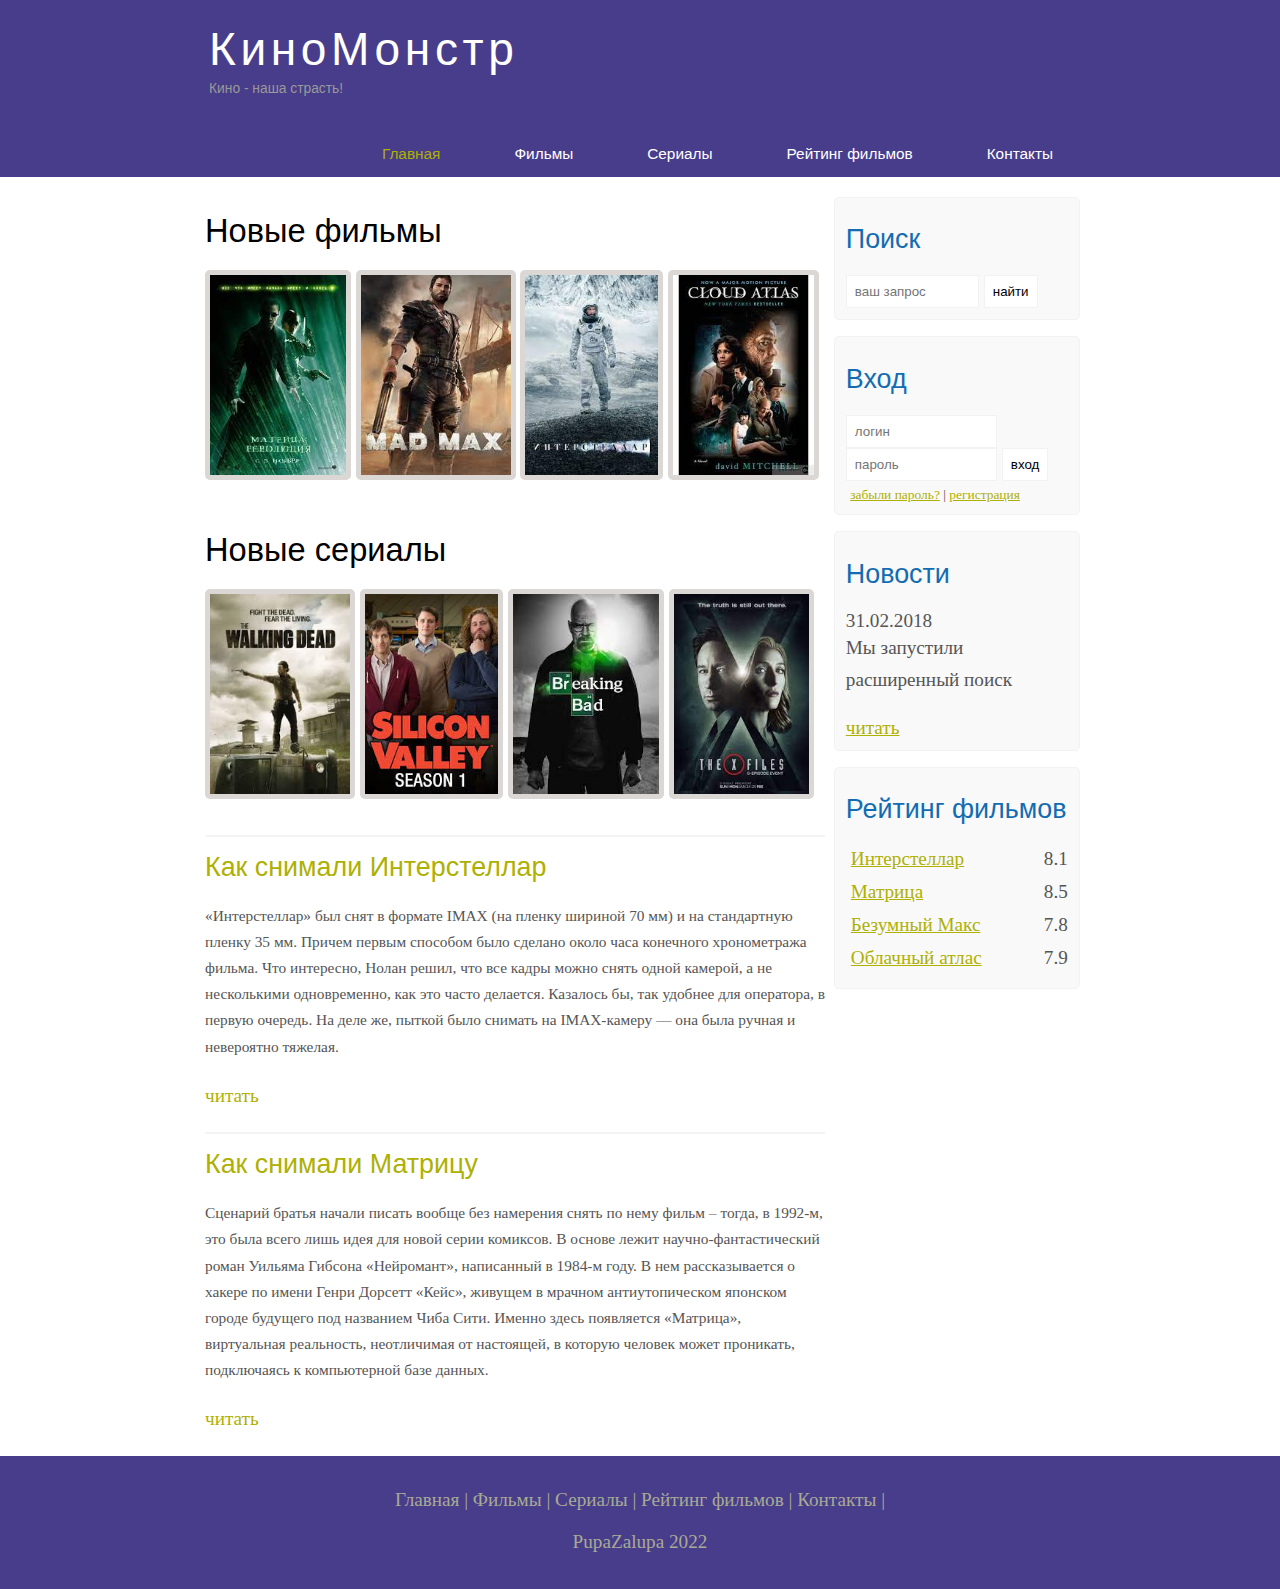
<file: index.html>
<!DOCTYPE html>
<html lang="en">
<head>
	<meta charset="UTF-8">
	<meta name="viewport" content="width=device-width, initial-scale=1/0">
	<title>Document</title>
	<meta name="description" content="Киномонстер - это портал о кино">
	<meta name="keywords" content="фильмы, фильмы онлайн, hd">
	<link rel="stylesheet" type="text/css" href="style.css"> 
</head>
<body>
	
	<div class="main">

		<div class="header">
			<div class="logo">
				<div class="logo_text">
					<h1><a href="/">КиноМонстр</a></h1>
					<h2>Кино - наша страсть!</h2>
					
				</div>
				
			</div>

			<div class="menubar">

				<ul class="menu">
					<li class="selected"><a href="#">Главная</a></li>
					<li><a href="films.html">Фильмы</a></li>
					<li><a href="#">Сериалы</a></li>
					<li><a href="rating.html">Рейтинг фильмов</a></li>
					<li><a href="contact.html">Контакты</a></li>
					
				</ul>
			</div>
			
		</div>
		
		<div class="site_content">
			
			<div class="sidebar_container">
				
				<div class="sidebar">
					<h2>Поиск</h2>
					<form method="post" action="#" id="search_form">
						<input type="search" name="search_field" placeholder="ваш запрос">
						<input type="submit" class="btn" value="найти">
					</form>
				</div>
				<div class="sidebar">
					<h2>Вход</h2>
					<form method="post" action="#" id="login">
						<input type="text" name="login_field" placeholder="логин">
						<input type="password" name="password_field" placeholder="пароль">
						<input type="submit" class='btn' value="вход">
						<div class="lables_passreg_text">
							<span><a href="#">забыли пароль?</a></span> | <span><a href="#">регистрация</a></span>
						</div>
						
					</form>
				</div>

				<div class="sidebar">
					<h2>Новости</h2>
					<span>31.02.2018</span>
					<p>Мы запустили расширенный поиск</p>
					<a href="#">читать</a>
				</div>

				<div class="sidebar">
					<h2>Рейтинг фильмов</h2>
					<ul>
						<li><a href="show.html">Интерстеллар</a><span class="raiting_sidebar">8.1</span></li>
						<li><a href="#">Матрица</a><span class="raiting_sidebar">8.5</span></li>
						<li><a href="#">Безумный Макс</a><span class="raiting_sidebar">7.8</span></li>
						<li><a href="#">Облачный атлас</a><span class="raiting_sidebar">7.9</span></li>
					</ul>
				</div>

			</div>

			<div class="content">
				
				<h1>Новые фильмы</h1>
				<div class="films_block">
					
					<a href="#"><img src="1.png"></a>
					<a href="#"><img src="2.png"></a>
					<a href="show.html"><img src="3.png"></a>
					<a href="#"><img src="4.png"></a>

				</div>

				<h1>Новые сериалы</h1>
				<div class="films_block">
					
					<a href="#"><img src="5.png"></a>
					<a href="#"><img src="6.png"></a>
					<a href="#"><img src="7.png"></a>
					<a href="#"><img src="8.png"></a>

				</div>

				<div class="posts">
					
					<hr>
					<h2><a href="#">Как снимали Интерстеллар</a></h2>
					<div class="posts_content">
						
						<p>«Интерстеллар» был снят в формате IMAX (на пленку шириной 70 мм) и на стандартную пленку 35 мм. Причем первым способом было сделано около часа конечного хронометража фильма. Что интересно, Нолан решил, что все кадры можно снять одной камерой, а не несколькими одновременно, как это часто делается. Казалось бы, так удобнее для оператора, в первую очередь. На деле же, пыткой было снимать на IMAX-камеру — она была ручная и невероятно тяжелая.</p>

					</div>	

					<p><a href="#">читать</a></p>

					<hr>
					<h2><a href="#">Как снимали Матрицу</a></h2>
					<div class="posts_content">
						
						<p>Сценарий братья начали писать вообще без намерения снять по нему фильм – тогда, в 1992-м, это была всего лишь идея для новой серии комиксов. В основе лежит научно-фантастический роман Уильяма Гибсона «Нейромант», написанный в 1984-м году. В нем рассказывается о хакере по имени Генри Дорсетт «Кейс», живущем в мрачном антиутопическом японском городе будущего под названием Чиба Сити. Именно здесь появляется «Матрица», виртуальная реальность, неотличимая от настоящей, в которую человек может проникать, подключаясь к компьютерной базе данных.</p>

					</div>	

					<p><a href="#">читать</a></p>

				</div>


			</div>

		</div>

			<div class="footer">
				<p>
					<a href="#">Главная</a> | 
					<a href="films.html">Фильмы</a> | 
					<a href="#">Сериалы</a> | 
					<a href="rating.html">Рейтинг фильмов</a> | 
					<a href="contact.html">Контакты</a> | 
				</p>
				<p>PupaZalupa 2022</p>
			</div>
	</div>

</body>
</html>
</file>
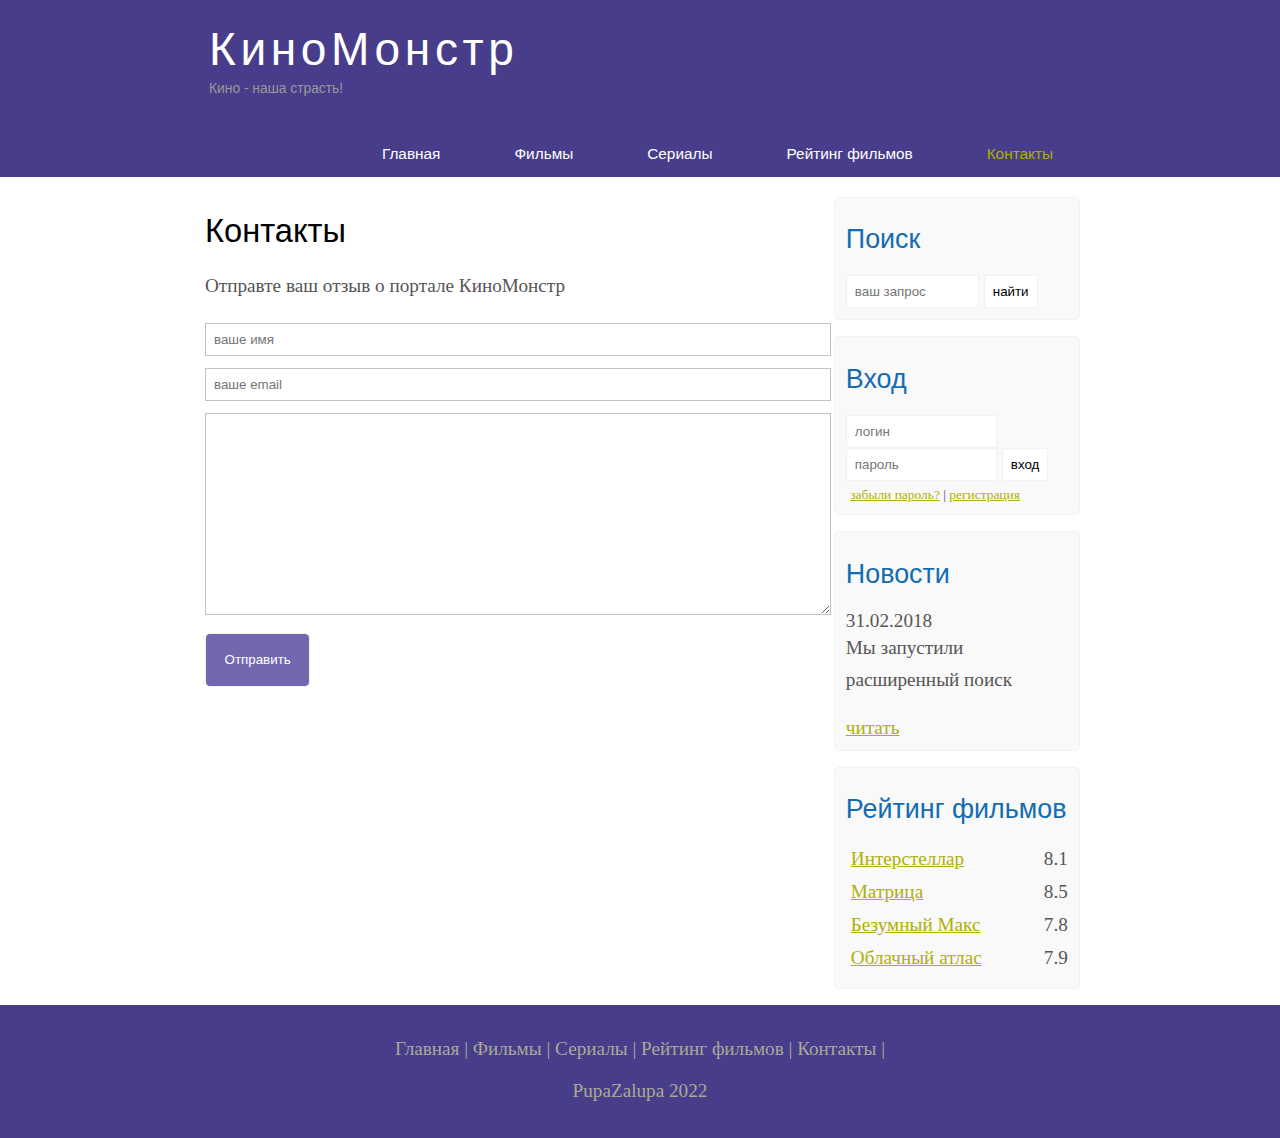
<file: contact.html>
<!DOCTYPE html>
<html lang="en">
<head>
	<meta charset="UTF-8">
	<meta name="viewport" content="width=device-width, initial-scale=1.0">
	<title>Document</title>
	<meta name="description" content="Киномонстер - это портал о кино">
	<meta name="keywords" content="фильмы, фильмы онлайн, hd">
	<link rel="stylesheet" type="text/css" href="style.css"> 
</head>
<body>
	
	<div class="main">

		<div class="header">
			<div class="logo">
				<div class="logo_text">
					<h1><a href="/">КиноМонстр</a></h1>
					<h2>Кино - наша страсть!</h2>
					
				</div>
				
			</div>

			<div class="menubar">

				<ul class="menu">
					<li><a href="index.html">Главная</a></li>
					<li><a href="films.html">Фильмы</a></li>
					<li><a href="#">Сериалы</a></li>
					<li><a href="rating.html">Рейтинг фильмов</a></li>
					<li class="selected"><a href="#">Контакты</a></li>
					
				</ul>
			</div>
			
		</div>
		
		<div class="site_content">
			
			<div class="sidebar_container">
				
				<div class="sidebar">
					<h2>Поиск</h2>
					<form method="post" action="#" id="search_form">
						<input type="search" name="search_field" placeholder="ваш запрос">
						<input type="submit" class="btn" value="найти">
					</form>
				</div>
				<div class="sidebar">
					<h2>Вход</h2>
					<form method="post" action="#" id="login">
						<input type="text" name="login_field" placeholder="логин">
						<input type="password" name="password_field" placeholder="пароль">
						<input type="submit" class='btn' value="вход">
						<div class="lables_passreg_text">
							<span><a href="#">забыли пароль?</a></span> | <span><a href="#">регистрация</a></span>
						</div>
						
					</form>
				</div>

				<div class="sidebar">
					<h2>Новости</h2>
					<span>31.02.2018</span>
					<p>Мы запустили расширенный поиск</p>
					<a href="#">читать</a>
				</div>

				<div class="sidebar">
					<h2>Рейтинг фильмов</h2>
					<ul>
						<li><a href="show.html">Интерстеллар</a><span class="raiting_sidebar">8.1</span></li>
						<li><a href="#">Матрица</a><span class="raiting_sidebar">8.5</span></li>
						<li><a href="#">Безумный Макс</a><span class="raiting_sidebar">7.8</span></li>
						<li><a href="#">Облачный атлас</a><span class="raiting_sidebar">7.9</span></li>
					</ul>
				</div>

			</div>

			<div class="content">
				
				<h1>Контакты</h1>

				<p>Отправте ваш отзыв о портале КиноМонстр</p>
		


				<div class="send">
					
					<form method="post" action="#" id="review">
						
						<input type="text" name="review_name" placeholder="ваше имя">
						<input type="text" name="review_name" placeholder="ваше email">
						<textarea name='review_text'></textarea>
						<input type="submit" value="Отправить">

					</form>

				</div>

			</div>

		</div>

			<div class="footer">
				<p>
					<a href="index.html">Главная</a> | 
					<a href="films.html">Фильмы</a> | 
					<a href="#">Сериалы</a> | 
					<a href="rating.html">Рейтинг фильмов</a> | 
					<a href="#">Контакты</a> | 
				</p>
				<p>PupaZalupa 2022</p>
			</div>
	</div>

</body>
</html>
</file>
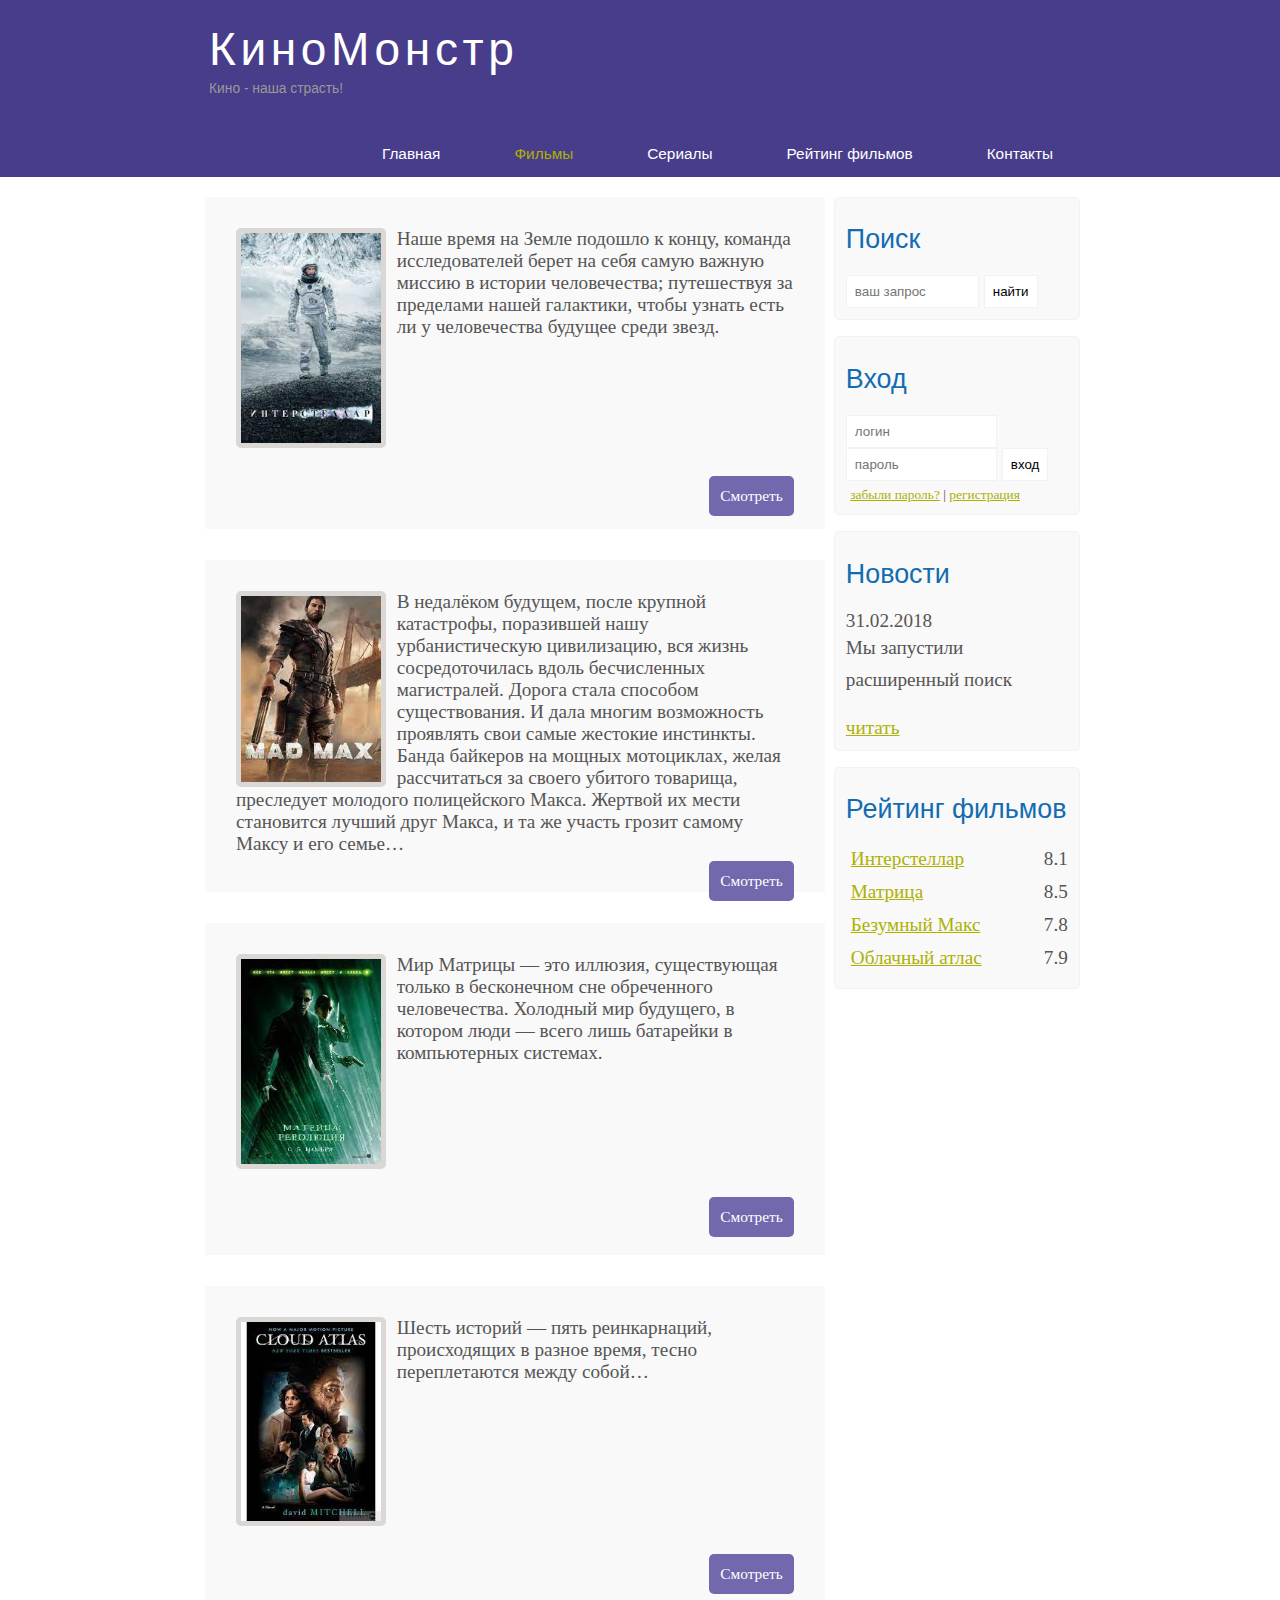
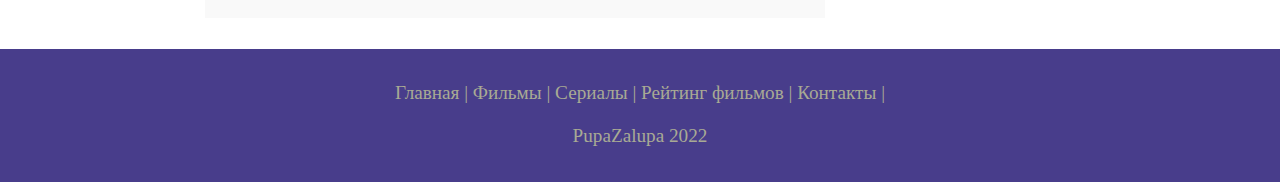
<file: films.html>
<!DOCTYPE html>
<html lang="en">
<head>
	<meta charset="UTF-8">
	<meta name="viewport" content="width=device-width, initial-scale=1.0">
	<title>Document</title>
	<meta name="description" content="Киномонстер - это портал о кино">
	<meta name="keywords" content="фильмы, фильмы онлайн, hd">
	<link rel="stylesheet" type="text/css" href="style.css"> 
</head>
<body>
	
	<div class="main">

		<div class="header">
			<div class="logo">
				<div class="logo_text">
					<h1><a href="/">КиноМонстр</a></h1>
					<h2>Кино - наша страсть!</h2>
					
				</div>
				
			</div>

			<div class="menubar">

				<ul class="menu">
					<li><a href="index.html">Главная</a></li>
					<li class="selected"><a href="#">Фильмы</a></li>
					<li><a href="#">Сериалы</a></li>
					<li><a href="rating.html">Рейтинг фильмов</a></li>
					<li><a href="contact.html">Контакты</a></li>
					
				</ul>
			</div>
			
		</div>
		
		<div class="site_content">
			
			<div class="sidebar_container">
				
				<div class="sidebar">
					<h2>Поиск</h2>
					<form method="post" action="#" id="search_form">
						<input type="search" name="search_field" placeholder="ваш запрос">
						<input type="submit" class="btn" value="найти">
					</form>
				</div>
				<div class="sidebar">
					<h2>Вход</h2>
					<form method="post" action="#" id="login">
						<input type="text" name="login_field" placeholder="логин">
						<input type="password" name="password_field" placeholder="пароль">
						<input type="submit" class='btn' value="вход">
						<div class="lables_passreg_text">
							<span><a href="#">забыли пароль?</a></span> | <span><a href="#">регистрация</a></span>
						</div>
						
					</form>
				</div>

				<div class="sidebar">
					<h2>Новости</h2>
					<span>31.02.2018</span>
					<p>Мы запустили расширенный поиск</p>
					<a href="#">читать</a>
				</div>

				<div class="sidebar">
					<h2>Рейтинг фильмов</h2>
					<ul>
						<li><a href="show.html">Интерстеллар</a><span class="raiting_sidebar">8.1</span></li>
						<li><a href="#">Матрица</a><span class="raiting_sidebar">8.5</span></li>
						<li><a href="#">Безумный Макс</a><span class="raiting_sidebar">7.8</span></li>
						<li><a href="#">Облачный атлас</a><span class="raiting_sidebar">7.9</span></li>
					</ul>
				</div>

			</div>

			<div class="content">
				
				<div class='info_film'>
					<img src="3.png">
					Наше время на Земле подошло к концу, команда исследователей берет на себя самую важную миссию в истории человечества; путешествуя за пределами нашей галактики, чтобы узнать есть ли у человечества будущее среди звезд.

					<div class="button"><a href="show.html">Смотреть</a></div>


				</div>

				<div class='info_film'>
					<img src="2.png">
					В недалёком будущем, после крупной катастрофы, поразившей нашу урбанистическую цивилизацию, вся жизнь сосредоточилась вдоль бесчисленных магистралей. Дорога стала способом существования. И дала многим возможность проявлять свои самые жестокие инстинкты. Банда байкеров на мощных мотоциклах, желая рассчитаться за своего убитого товарища, преследует молодого полицейского Макса. Жертвой их мести становится лучший друг Макса, и та же участь грозит самому Максу и его семье…

					<div class="button"><a href="#">Смотреть</a></div>
					

				</div>

				<div class='info_film'>
					<img src="1.png">
					Мир Матрицы — это иллюзия, существующая только в бесконечном сне обреченного человечества. Холодный мир будущего, в котором люди — всего лишь батарейки в компьютерных системах.

					<div class="button"><a href="#">Смотреть</a></div>
					

				</div>

				<div class='info_film'>
					<img src="4.png">
					Шесть историй — пять реинкарнаций, происходящих в разное время, тесно переплетаются между собой…

					<div class="button"><a href="#">Смотреть</a></div>
					

				</div>

			</div>

		</div>

			<div class="footer">
				<p>
					<a href="index.html">Главная</a> | 
					<a href="#">Фильмы</a> | 
					<a href="#">Сериалы</a> | 
					<a href="rating.html">Рейтинг фильмов</a> | 
					<a href="contact.html">Контакты</a> | 
				</p>
				<p>PupaZalupa 2022</p>
			</div>
	</div>

</body>
</html>
</file>
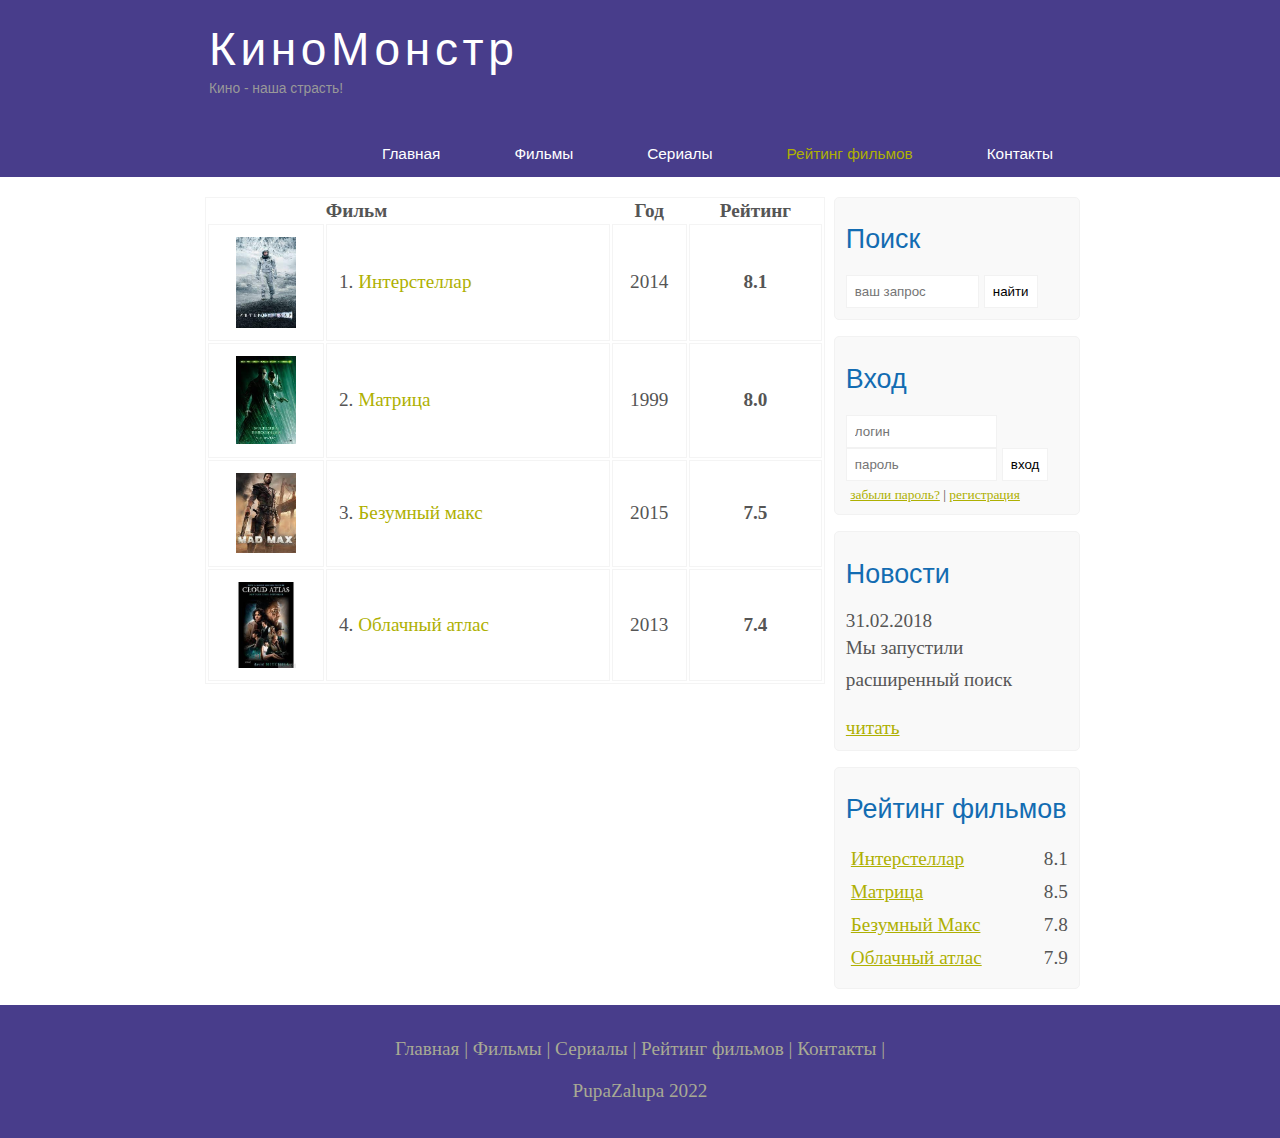
<file: rating.html>
<!DOCTYPE html>
<html lang="en">
<head>
	<meta charset="UTF-8">
	<meta name="viewport" content="width=device-width, initial-scale=1.0">
	<title>Document</title>
	<meta name="description" content="Киномонстер - это портал о кино">
	<meta name="keywords" content="фильмы, фильмы онлайн, hd">
	<link rel="stylesheet" type="text/css" href="style.css"> 
</head>
<body>
	
	<div class="main">

		<div class="header">
			<div class="logo">
				<div class="logo_text">
					<h1><a href="/">КиноМонстр</a></h1>
					<h2>Кино - наша страсть!</h2>
					
				</div>
				
			</div>

			<div class="menubar">

				<ul class="menu">
					<li><a href="index.html">Главная</a></li>
					<li><a href="films.html">Фильмы</a></li>
					<li><a href="#">Сериалы</a></li>
					<li class="selected"><a href="#">Рейтинг фильмов</a></li>
					<li><a href="contact.html">Контакты</a></li>
					
				</ul>
			</div>
			
		</div>
		
		<div class="site_content">
			
			<div class="sidebar_container">
				
				<div class="sidebar">
					<h2>Поиск</h2>
					<form method="post" action="#" id="search_form">
						<input type="search" name="search_field" placeholder="ваш запрос">
						<input type="submit" class="btn" value="найти">
					</form>
				</div>
				<div class="sidebar">
					<h2>Вход</h2>
					<form method="post" action="#" id="login">
						<input type="text" name="login_field" placeholder="логин">
						<input type="password" name="password_field" placeholder="пароль">
						<input type="submit" class='btn' value="вход">
						<div class="lables_passreg_text">
							<span><a href="#">забыли пароль?</a></span> | <span><a href="#">регистрация</a></span>
						</div>
						
					</form>
				</div>

				<div class="sidebar">
					<h2>Новости</h2>
					<span>31.02.2018</span>
					<p>Мы запустили расширенный поиск</p>
					<a href="#">читать</a>
				</div>

				<div class="sidebar">
					<h2>Рейтинг фильмов</h2>
					<ul>
						<li><a href="show.html">Интерстеллар</a><span class="raiting_sidebar">8.1</span></li>
						<li><a href="#">Матрица</a><span class="raiting_sidebar">8.5</span></li>
						<li><a href="#">Безумный Макс</a><span class="raiting_sidebar">7.8</span></li>
						<li><a href="#">Облачный атлас</a><span class="raiting_sidebar">7.9</span></li>
					</ul>
				</div>

			</div>

			<div class="content">
				
				<table>
					
				<tr>
					<th></th>
					<th>Фильм</th>
					<th class="center">Год</th>
					<th class="center">Рейтинг</th>
				</tr>
				<tr>
					<td class="center"> <img src="3.png"></td>
					<td> 1. <a href="show.html">Интерстеллар</a></td>
					<td class="center">2014</td>
					<td class="center rating">8.1</td>
				</tr>
				<tr>
					<td class="center"> <img src="1.png"></td>
					<td> 2. <a href="show.html">Матрица</a></td>
					<td class="center">1999</td>
					<td class="center rating">8.0</td>
				</tr>
				<tr>
					<td class="center"> <img src="2.png"></td>
					<td> 3. <a href="show.html">Безумный макс</a></td>
					<td class="center">2015</td>
					<td class="center rating">7.5</td>
				</tr>
				<tr>
					<td class="center"> <img src="4.png"></td>
					<td> 4. <a href="show.html">Облачный атлас</a></td>
					<td class="center">2013</td>
					<td class="center rating">7.4</td>
				</tr>



				</table>

			</div>

		</div>

			<div class="footer">
				<p>
					<a href="index.html">Главная</a> | 
					<a href="films.html">Фильмы</a> | 
					<a href="#">Сериалы</a> | 
					<a href="#">Рейтинг фильмов</a> | 
					<a href="contact.html">Контакты</a> | 
				</p>
				<p>PupaZalupa 2022</p>
			</div>
	</div>

</body>
</html>
</file>
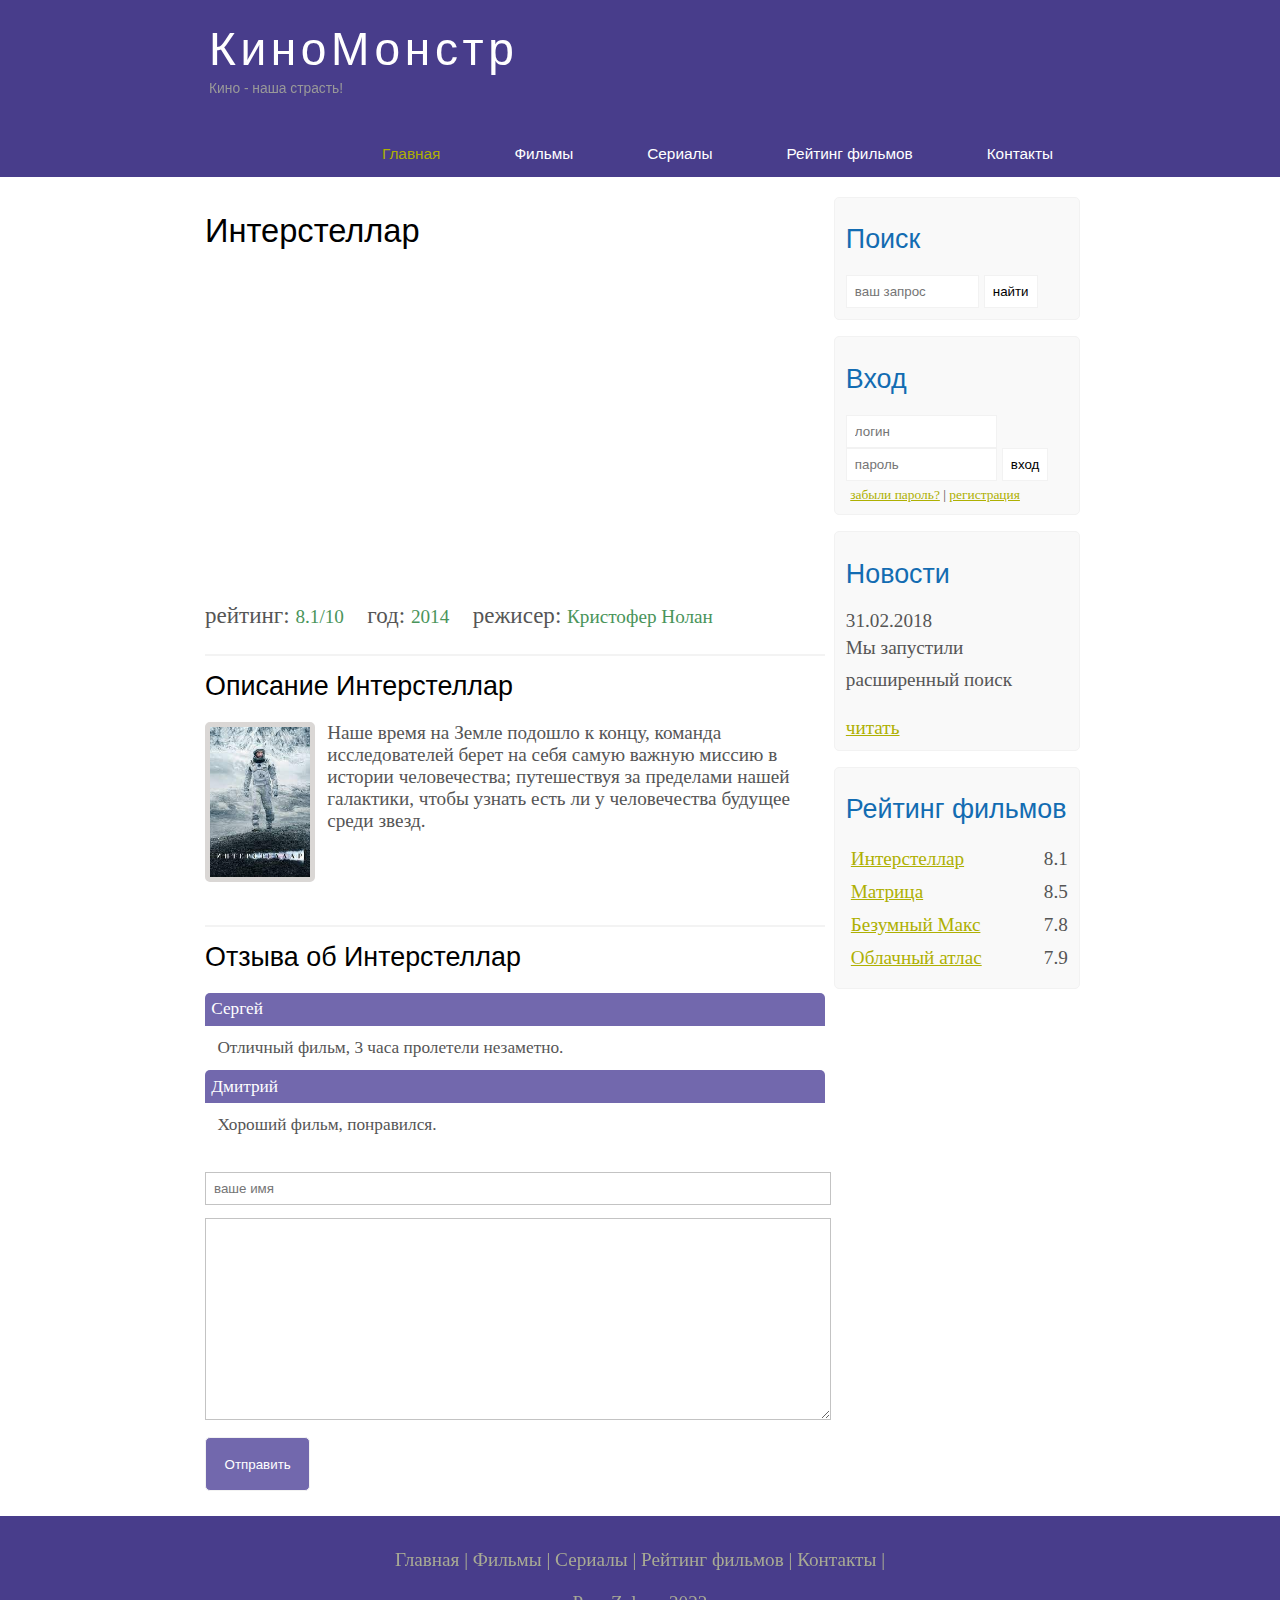
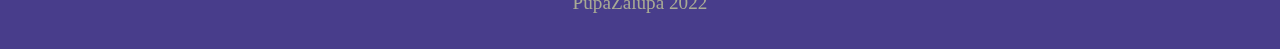
<file: show.html>
<!DOCTYPE html>
<html lang="en">
<head>
	<meta charset="UTF-8">
	<meta name="viewport" content="width=device-width, initial-scale=1.0">
	<title>Document</title>
	<meta name="description" content="Киномонстер - это портал о кино">
	<meta name="keywords" content="фильмы, фильмы онлайн, hd">
	<link rel="stylesheet" type="text/css" href="style.css"> 
</head>
<body>
	
	<div class="main">

		<div class="header">
			<div class="logo">
				<div class="logo_text">
					<h1><a href="/">КиноМонстр</a></h1>
					<h2>Кино - наша страсть!</h2>
					
				</div>
				
			</div>

			<div class="menubar">

				<ul class="menu">
					<li class="selected"><a href="index.html">Главная</a></li>
					<li><a href="films.html">Фильмы</a></li>
					<li><a href="#">Сериалы</a></li>
					<li><a href="rating.html">Рейтинг фильмов</a></li>
					<li><a href="contact.html">Контакты</a></li>
					
				</ul>
			</div>
			
		</div>
		
		<div class="site_content">
			
			<div class="sidebar_container">
				
				<div class="sidebar">
					<h2>Поиск</h2>
					<form method="post" action="#" id="search_form">
						<input type="search" name="search_field" placeholder="ваш запрос">
						<input type="submit" class="btn" value="найти">
					</form>
				</div>
				<div class="sidebar">
					<h2>Вход</h2>
					<form method="post" action="#" id="login">
						<input type="text" name="login_field" placeholder="логин">
						<input type="password" name="password_field" placeholder="пароль">
						<input type="submit" class='btn' value="вход">
						<div class="lables_passreg_text">
							<span><a href="#">забыли пароль?</a></span> | <span><a href="#">регистрация</a></span>
						</div>
						
					</form>
				</div>

				<div class="sidebar">
					<h2>Новости</h2>
					<span>31.02.2018</span>
					<p>Мы запустили расширенный поиск</p>
					<a href="#">читать</a>
				</div>

				<div class="sidebar">
					<h2>Рейтинг фильмов</h2>
					<ul>
						<li><a href="#">Интерстеллар</a><span class="raiting_sidebar">8.1</span></li>
						<li><a href="#">Матрица</a><span class="raiting_sidebar">8.5</span></li>
						<li><a href="#">Безумный Макс</a><span class="raiting_sidebar">7.8</span></li>
						<li><a href="#">Облачный атлас</a><span class="raiting_sidebar">7.9</span></li>
					</ul>
				</div>

			</div>

			<div class="content">
				
				<h1>Интерстеллар</h1>
				<iframe width="560" height="315" src="https://www.youtube.com/embed/qcPfI0y7wRU" title="YouTube video player" frameborder="0" allow="accelerometer; autoplay; clipboard-write; encrypted-media; gyroscope; picture-in-picture" allowfullscreen></iframe>

				<div class="info_film_page">
					
					<span class="label">рейтинг: </span><span class="value">8.1/10</span>
					<span class="label">год: </span><span class="value">2014</span>
					<span class="label">режисер: </span><span class="value">Кристофер Нолан</span>

				</div>

				<hr>

				<h2>Описание Интерстеллар</h2>
				<div class="description_film">
					<img src="3.png">
					Наше время на Земле подошло к концу, команда исследователей берет на себя самую важную миссию в истории человечества; путешествуя за пределами нашей галактики, чтобы узнать есть ли у человечества будущее среди звезд.

				</div>


				<hr>

				<h2>Отзыва об Интерстеллар</h2>
				<div class="reviews">
					<div class="review_name">
						Сергей
					</div>
					<div class="review_text">
						Отличный фильм, 3 часа пролетели незаметно.
					</div>

					<div class="review_name">
						Дмитрий
					</div>
					<div class="review_text">
						Хороший фильм, понравился.
					</div>

				</div>

				<div class="send">
					
					<form method="post" action="#" id="review">
						
						<input type="text" name="review_name" placeholder="ваше имя">
						<textarea name='review_text'></textarea>
						<input type="submit" value="Отправить">

					</form>

				</div>

			</div>

		</div>

			<div class="footer">
				<p>
					<a href="index.html">Главная</a> | 
					<a href="films.html">Фильмы</a> | 
					<a href="#">Сериалы</a> | 
					<a href="rating.html">Рейтинг фильмов</a> | 
					<a href="contact.html">Контакты</a> | 
				</p>
				<p>PupaZalupa 2022</p>
			</div>
	</div>

</body>
</html>
</file>
<file: style.css>
*{
	margin: 0;
	padding: 0;
}

body {
	font-size: 1.2em;
	background-color: #fff;
	color: #555;
}

p {
	padding: 0 0 20px 0;
	line-height: 1.7em;
}

input[type='text'], input[type='password'], input[type='search'] {
	color: #5d5d5d;
	width: 60%;
	padding: 8px;

}

input, textarea {
	outline: none;
	border: none;
	border: solid 1px #f2f2f2;
}

h1, h2 {
	font: normal 170% 'century gothic', arial;
	margin: 0 0 15px 0;
	padding: 15px 0 5px 0;
	color: #000;
}

h2 {
	font-size: 140%;
}

a, a:hover {
	outline: none;
	text-decoration: underline;
	color: #aeb002;
}

ul {
	margin: 2px 0 22px 17px;
}

ul li {
	margin: 0 0 6px 0;
	padding: 0 0 4px 5px;
	line-height: 1.5em;
}

.header {
	background-color: darkslateblue;
	height: 177px;
	font-size: 0.8em;
	margin-left: 0px;
	margin-right: 0px;
	min-width: 900px;
}

.main, .logo, .menubar, .site_content, .footer {
	margin-left: auto;
	margin-right: auto;

}

.logo {
	width: 880px;
	padding-bottom: 40px;

}

.logo h1, .logo h2 {
	font: normal 300% 'century gothic', arial, sans-serif;
	margin: 0 0 0 9px;
}

.logo_text h1, .logo_text h1 a, .logo_text h1 a:hover {
	padding: 22px 0 0 0;
	color: #fff;
	letter-spacing: 0.1em;
	text-decoration: none;
}

.logo_text h2 {
	font-size: 0.9em;
	padding: 4px 0 0 0;
	color: #999;

}

.menubar {
	width: 900px;
	height: 46px;

}

ul.menu {
	float: right;

}

ul.menu li {
	float: left;
	padding: 0 0 0 9px;
	list-style: none;
	margin: 1px 2px 0 0;
}
ul.menu li a {
	font: normal 100% 'trebuchet ms', sans-serif;
	display: block;
	height: 20px;
	padding: 6px 35px 5px 28px;
	color: #fff;
	text-decoration: none;
}

ul.menu li.selected a {
	color: #aeb002;
}

ul.menu li a:hover {
	color: #e4ec04;
}

hr {
	border: solid 1px #f3f3f3;
}

.site_content {
	width: 880px;
	overflow: hidden;
	margin: 20px auto 0 auto;
	background-color: white;
}

.sidebar_container {
	float: right;
	width: 224px;
}

.sidebar {
	float: right;
	width: 222px;
	padding: 5%;
	margin: 0 0 16px 0;
	border: solid 1px #f2f2f2;
	border-radius: 5px;
	background-color: #f9f9f9;
}

.btn {
	padding: 8px;
	background-color: white;
	cursor: pointer;
}

.sidebar h2 {
	color: #136cb2;
}

.lables_passreg_text {
	font-size: 0.7em;
	margin-top: 3%;
	margin-left: 2%;
}

.sidebar ul {
	margin: 0;

}

.sidebar ul li {
	list-style-type: none;
	margin: 0 0 0 0;

}

.sidebar .raiting_sidebar {
	float: right;
}

.content {
	text-align: left;
	width: 620px;
	padding: 0 0 0 5px;
	float: left;
}

.content a {
	text-decoration: none;
}

.films_block {
	margin-bottom: 5%;
}

.films_block img {
	border-radius: 5px;
	border: solid 5px #dad7d5;
	/* width: 22%; */
	height: 200px;
}

.posts .posts_content {
	font-size: 0.8em;
}

.info_film_page {
	margin-top: 2%;
	margin-bottom: 4%;
}

.info_film_page .label {
	font-size: 1.2em;

}

.info_film_page .value {
	font-size: 1em;
	color: #49945a;
	margin-right: 3%;
}

.description_film {
	margin-bottom: 15%;
}

.description_film img {
	float: left;
	height: 150px;
	margin-right: 2%;
	border-radius: 5px;
	border: solid 5px #dad7d5;

}

.reviews {
	margin-bottom: 4%;
	font-size: 0.9em;
}

.reviews .review_name {
	background-color: #7268ad;
	color: white;
	padding: 1%;
	border-top-right-radius: 5px;
	border-top-left-radius: 5px;
}

.reviews .review_text {
	padding-top: 2%;
	padding-bottom: 2%;
	padding-left: 2%;

}

.send {
	margin-bottom: 4%;
}

.send input[type='text'], textarea {
	border: solid 1px #c3c3c3;
	margin-bottom: 2%;
} 

.send input[type='text'] {
	width: 98%;
}

.send textarea {
	width: 624px;
	height: 200px;
}

.send input[type='submit'] {
	background-color: #7268ad;
	padding: 3%;
	color: white;
	border-radius: 5px;
}

.info_film {
	margin-bottom: 5%;
	background-color: #f9f9f9;
	padding: 5%;
	height: 270px;
}

.info_film img {
	float: left;
	margin-right: 2%;
	border-radius: 5px;
	border: solid 5px #dad7d5;
	width: 25%;
}

.button {
	background-color: #7268ad;
	padding: 2%;
	color: white;
	border-radius: 5px;
	float: right;
	margin-top: 5%;
	clear: both;
	font-size: 0.8em;
}

.button a {
	color: white;
}

table {
	width: 100%;
	border: solid 1px #f4f4f4;
}

td {
	padding: 2%;
	border: solid 1px #f4f4f4;
}

td img {
	width: 60px;
	vertical-align: middle;
}

.center {
	text-align: center;
}

.rating {
	font-weight: bold;

}

.footer {
	width: 100%;
	height: 100px;
	padding: 28px 0 5px 0;
	text-align: center;
	background-color: darkslateblue;
	color: #a8aa94;
	margin-left: 0px;
	margin-right: 0px;
	min-width: 900px;
}

.footer a {
	color: #a8aa94;
	text-decoration: none;

}

.footer a:hover {
	color: #fff;
	text-decoration: none;
}

.footer p {
	padding: 0 0 10px 0;

}

/* CSS Mobile */

@media only screen
and (min-device-width: 320px)
and (max-device-width: 568px) {
	.header {
		background-color: #257965;
		min-width: 100%;
		height: 20%;
		text-align: center;
	}

	.logo {
		width: 100%;
	}

	.site_content {
		width: 100%;
	}

	.menubar {
		width: 100%;
		height: 100%;
	}

	.content {
		width: 100%;
		text-align: center;
	}

	.site_content {
		width: 100%;
		text-align: center;
	}

	.sidebar_container {
		display: none;
	}

	ul.menu {
		float: none;
	}

	ul.menu li {
		margin: 0;
		padding: 0;
		float: none;
	}

	.logo h1 {
		font: normal 235% 'century gothic', arial, sans-serif;
	}

	.logo h2 {
		font: normal 100% 'century gothic', arial, sans-serif;
		color: white;
	}

	.content h1, h2 {
		font: normal 110% 'century gothic', arial;
	}

	.films_block img {
		width: 43%;
	}

	.posts_content p {
		line-height: 1.5em;
		padding: 3%;
		text-align: left;
	}

	.posts {
		font-size: 120%;
	}

	.footer {
		background-color: #257965;
		min-width: 100%;
		height: 20%;
		text-align: center;
	}

	/* Films page*/

	.info_film {
		float: none;
		height: 100%;
	}

	.info_film img {
		width: 90%;
		margin-bottom: 5%;
	}

	.button {
		float: none;
	}

	/* rating page*/
	table {
		display: block;
	}

	th {
		font-size: 75%;
	}

	td {
		padding: 0;
		margin: 0;
		font-size: 95%;
		text-align: left;
	}

	/* Show page */
	iframe {
		width: 88%;
		height: 100%;
	}

	.description_film {
		width: 90%;
		text-align: left;
		margin-left: 2%;
	}

	.description_film img {
		float: none;
		width: 73%;
		height: auto;
		display: block;
		padding: 0;
		margin: 0;
		margin-left: 11%;
		margin-bottom: 7%;
	}

	.reviews {
		text-align: left;
		width: 96%;
	}

	.send input[type='text'] {
		width: 80%;
	}

	.send textarea {
		width: 85%;
	}
}
</file>
